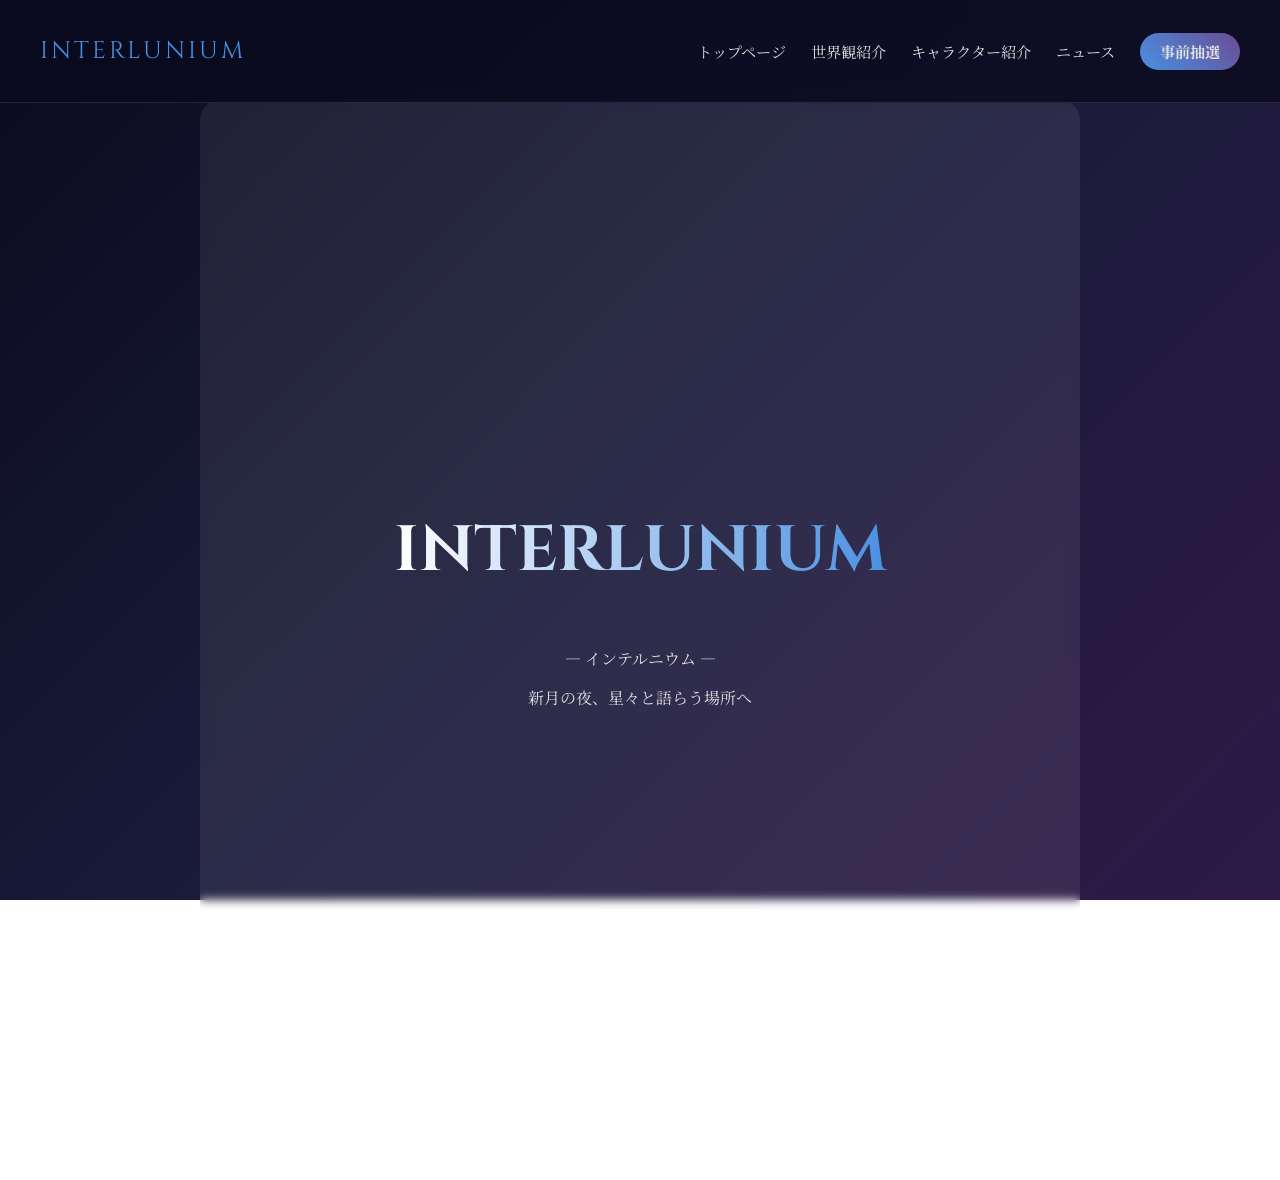
<file: index.html>
<!DOCTYPE html>
<html lang="ja">
<head>
    <meta charset="UTF-8">
    <meta name="viewport" content="width=device-width, initial-scale=1.0">
    <title>Interlunium - インテルニウム 公式サイト</title>
    <link rel="stylesheet" href="style.css"> <!-- 同じ階層のCSS -->
    <link href="https://fonts.googleapis.com/css2?family=Cinzel:wght@400;700&family=Noto+Serif+JP:wght@300;600&display=swap" rel="stylesheet">
</head>
<body>

    <header id="site-header">
        <nav class="nav-container">
            <div class="nav-logo">INTERLUNIUM</div>
            <ul class="nav-links">
                <li><a href="index.html">トップページ</a></li>
                <li><a href="html/world.html">世界観紹介</a></li>
                <li class="dropdown">
                    <a href="#" class="dropbtn">キャラクター紹介</a>
                    <ul class="dropdown-content">
                        <li><a href="html/hosibito.html">ホシビト</a></li>
                        <li><a href="html/sateraito.html">サテライト</a></li>
                    </ul>
                </li>
                <li><a href="html/news.html">ニュース</a></li>
                <li><a href="https://forms.google.com/your-dummy-url" target="_blank" class="btn-lottery">事前抽選</a></li>
            </ul>
        </nav>
    </header>

    <main>
        <section class="hero">
            <div class="hero-content fade-in">
                <h1>INTERLUNIUM</h1>
                <p class="subtitle">― インテルニウム ―</p>
                <p>新月の夜、星々と語らう場所へ</p>
            </div>
        </section>
    </main>

    <script src="script.js"></script> <!-- 同じ階層のJS -->
</body>
</html>
</file>
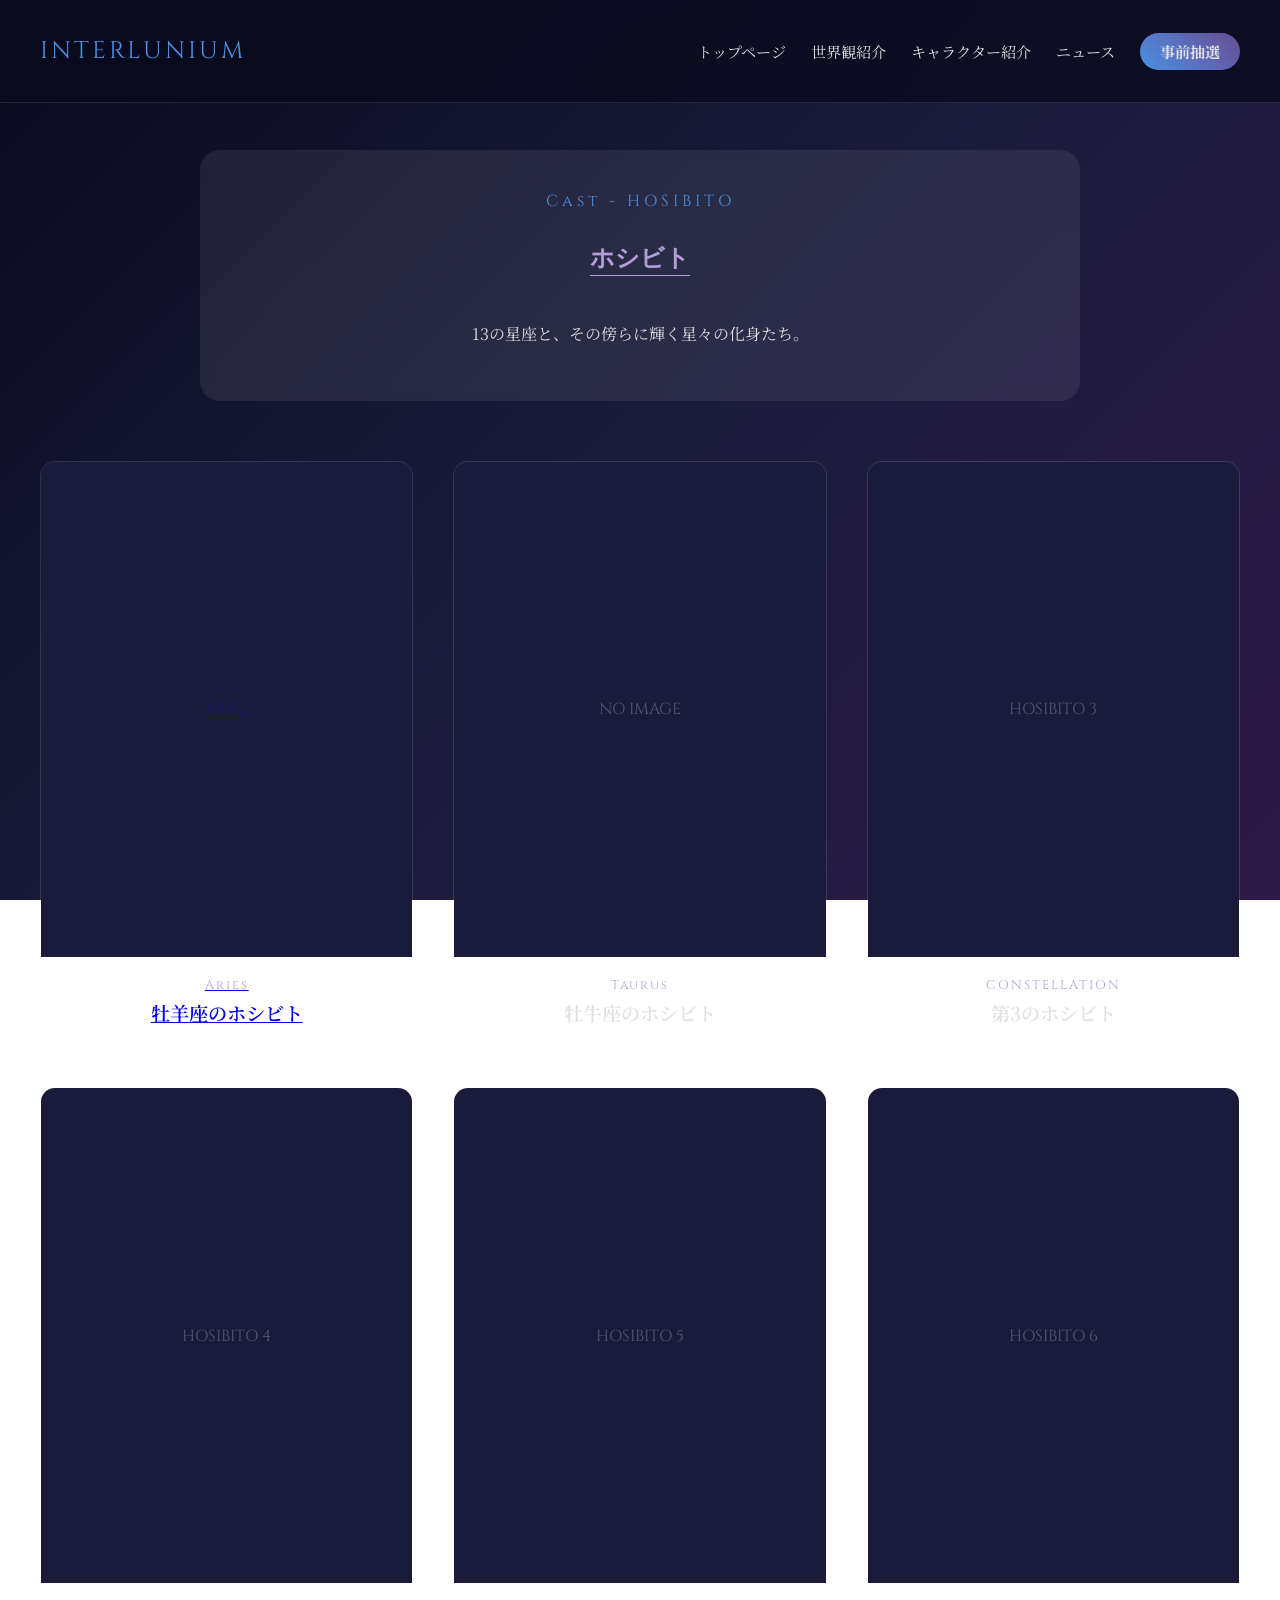
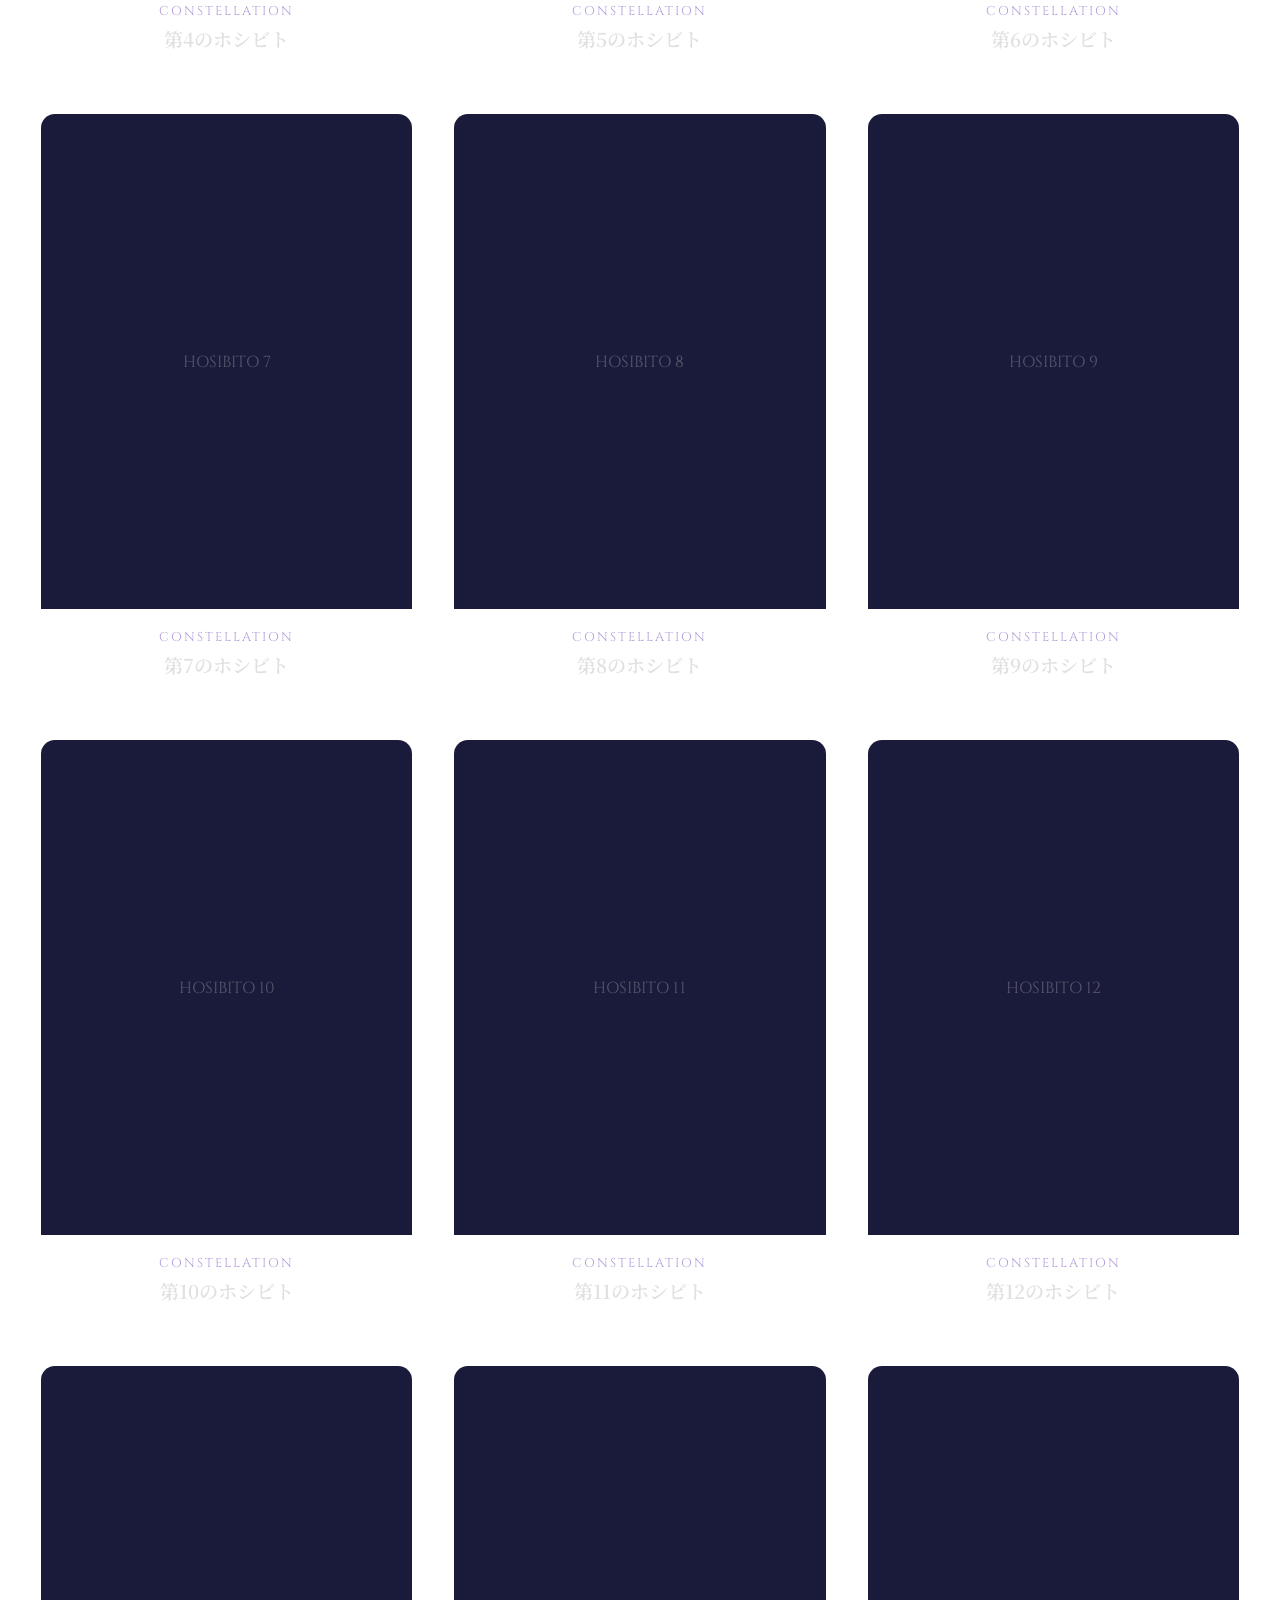
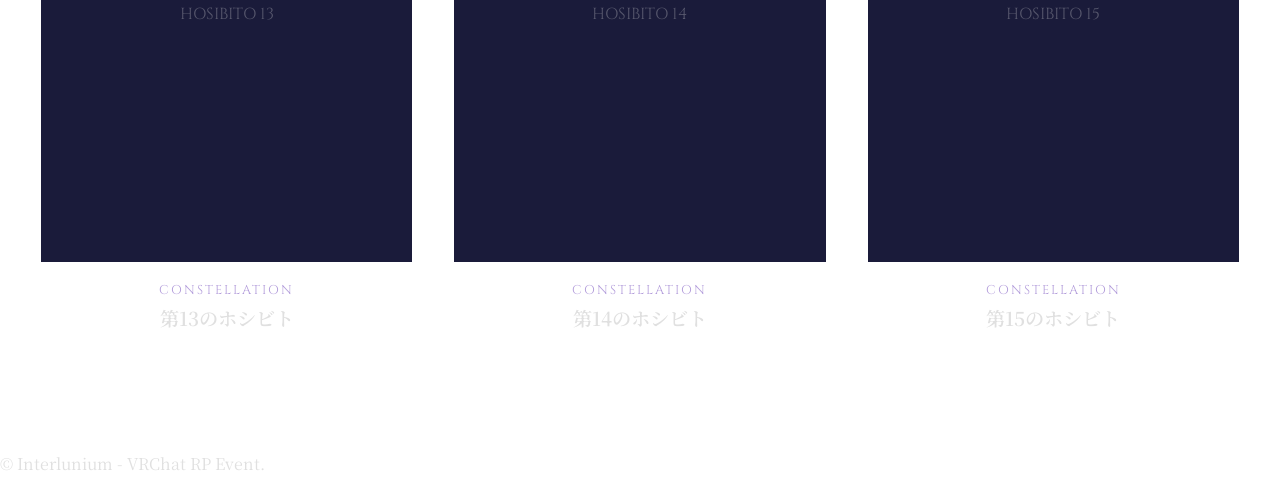
<file: html/hosibito.html>
<!DOCTYPE html>
<html lang="ja">
<head>
    <meta charset="UTF-8">
    <meta name="viewport" content="width=device-width, initial-scale=1.0">
    <title>HOSIBITO - Interlunium</title>
    <link rel="stylesheet" href="../style.css">
    <link href="https://fonts.googleapis.com/css2?family=Cinzel:wght@400;700&family=Noto+Serif+JP:wght@300;600&display=swap" rel="stylesheet">
</head>
<body>

    <header id="site-header">
        <nav class="nav-container">
            <div class="nav-logo">INTERLUNIUM</div>
            <ul class="nav-links">
                <li><a href="../index.html">トップページ</a></li>
                <li><a href="world.html">世界観紹介</a></li>
                <li class="dropdown">
                    <a href="#" class="dropbtn">キャラクター紹介</a>
                    <ul class="dropdown-content">
                        <li><a href="hosibito.html">ホシビト</a></li>
                        <li><a href="sateraito.html">サテライト</a></li>
                    </ul>
                </li>
                <li><a href="news.html">ニュース</a></li>
                <li><a href="https://forms.google.com/your-dummy-url" target="_blank" class="btn-lottery">事前抽選</a></li>
            </ul>
        </nav>
    </header>

    <main class="container">
        <section class="page-title fade-in">
            <span class="en-title">Cast - HOSIBITO</span>
            <h2>ホシビト</h2>
            <p>13の星座と、その傍らに輝く星々の化身たち。</p>
        </section>

        <div class="character-grid">
            <!-- キャラクターカードの例 -->
<a href="character/hosibito/aries.html" class="char-card-link">
    <div class="char-card fade-in">
        <div class="char-img-wrapper">
            <div class="no-img-placeholder">ARIES</div>
            <div class="char-overlay">
                <p class="char-description">クリックして詳細を見る</p>
            </div>
        </div>
        <div class="char-info">
            <span class="constellation-name">Aries</span>
            <h3>牡羊座のホシビト</h3>
        </div>
    </div>
</a>

            <!-- キャラクター2 -->
            <div class="char-card fade-in">
                <div class="char-img-wrapper">
                    <div class="no-img-placeholder">NO IMAGE</div>
                    <div class="char-overlay">
                        <p class="char-description">静かな夜を愛する、優しき星の守護者。</p>
                    </div>
                </div>
                <div class="char-info">
                    <span class="constellation-name">Taurus</span>
                    <h3>牡牛座のホシビト</h3>
                </div>
            </div>

            <!-- キャラクター3（以下、15人分繰り返す） -->
            <!-- ... -->

            <!-- ダミーで枠を増やしておきます -->
            <script>
                // 実際にはHTMLを直接書くのがSEO的に良いですが、
                // プレビュー用にJavaScriptでカードを増やしてみます
                const grid = document.querySelector('.character-grid');
                for(let i=3; i<=15; i++) {
                    grid.innerHTML += `
                    <div class="char-card fade-in">
                        <div class="char-img-wrapper">
                            <div class="no-img-placeholder">HOSIBITO ${i}</div>
                            <div class="char-overlay"><p class="char-description">ホシビトとの15分間の対話をお楽しみください。</p></div>
                        </div>
                        <div class="char-info">
                            <span class="constellation-name">CONSTELLATION</span>
                            <h3>第${i}のホシビト</h3>
                        </div>
                    </div>`;
                }
            </script>

        </div>
    </main>

    <footer>
        <p>&copy; Interlunium - VRChat RP Event.</p>
    </footer>

    <script src="../script.js"></script>
</body>
</html>
</file>
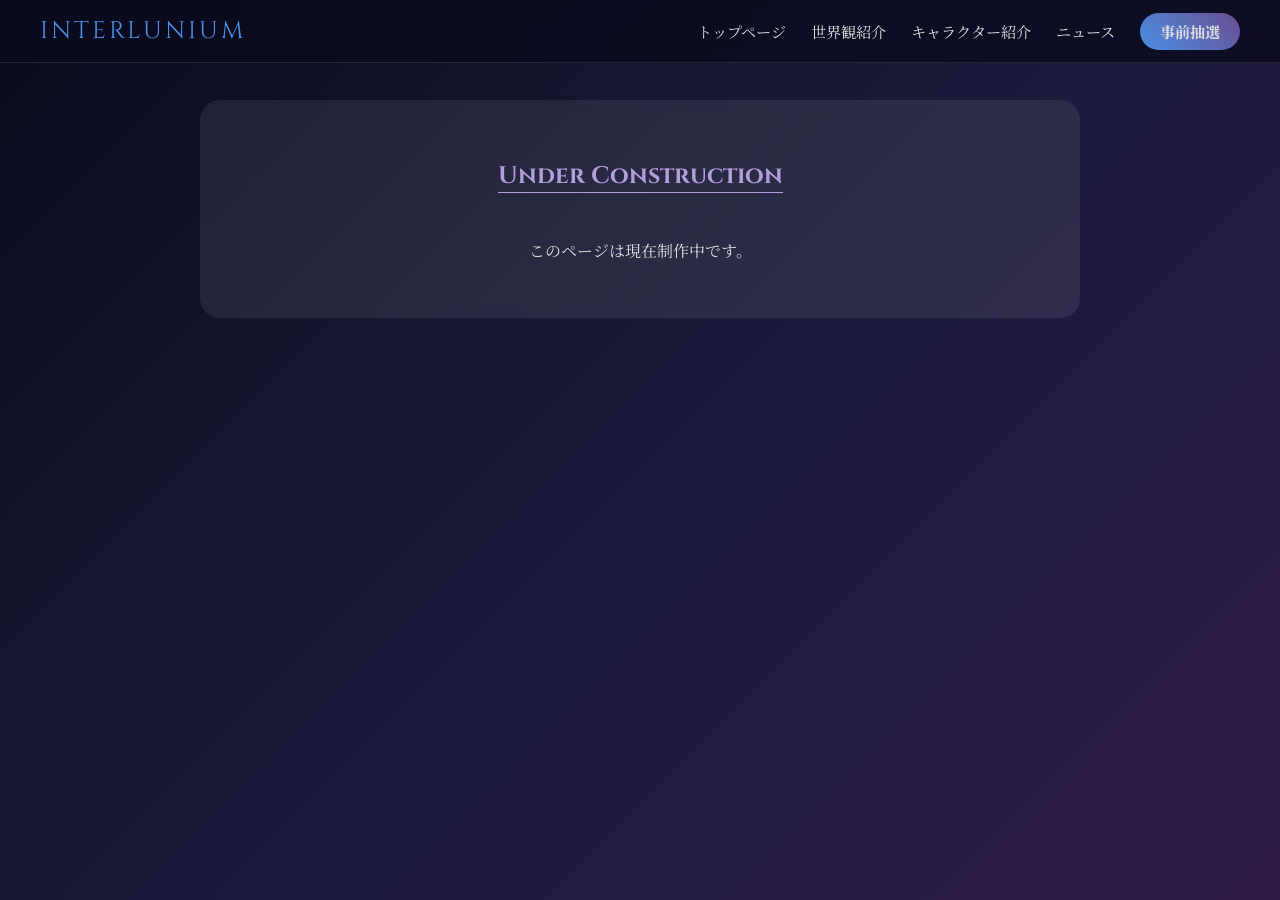
<file: html/news.html>
<!DOCTYPE html>
<html lang="ja">
<head>
    <meta charset="UTF-8">
    <meta name="viewport" content="width=device-width, initial-scale=1.0">
    <title>Page Title - Interlunium</title>
    <!-- 1つ上の階層にあるCSSを指定 -->
    <link rel="stylesheet" href="../style.css"> 
    <link href="https://fonts.googleapis.com/css2?family=Cinzel:wght@400;700&family=Noto+Serif+JP:wght@300;600&display=swap" rel="stylesheet">
</head>
<body>

    <header id="site-header">
        <nav class="nav-container">
            <div class="nav-logo">INTERLUNIUM</div>
            <ul class="nav-links">
                <!-- index.htmlは1つ上、同じフォルダのものはそのまま -->
                <li><a href="../index.html">トップページ</a></li>
                <li><a href="world.html">世界観紹介</a></li>
                <li class="dropdown">
                    <a href="#" class="dropbtn">キャラクター紹介</a>
                    <ul class="dropdown-content">
                        <li><a href="hosibito.html">ホシビト</a></li>
                        <li><a href="sateraito.html">サテライト</a></li>
                    </ul>
                </li>
                <li><a href="news.html">ニュース</a></li>
                <li><a href="https://forms.google.com/your-dummy-url" target="_blank" class="btn-lottery">事前抽選</a></li>
            </ul>
        </nav>
    </header>

    <main>
        <section class="fade-in">
            <!-- ここに各ページの内容を記述 -->
            <h2>Under Construction</h2>
            <p>このページは現在制作中です。</p>
        </section>
    </main>

    <!-- 1つ上の階層にあるJSを指定 -->
    <script src="../script.js"></script>
</body>
</html>
</file>
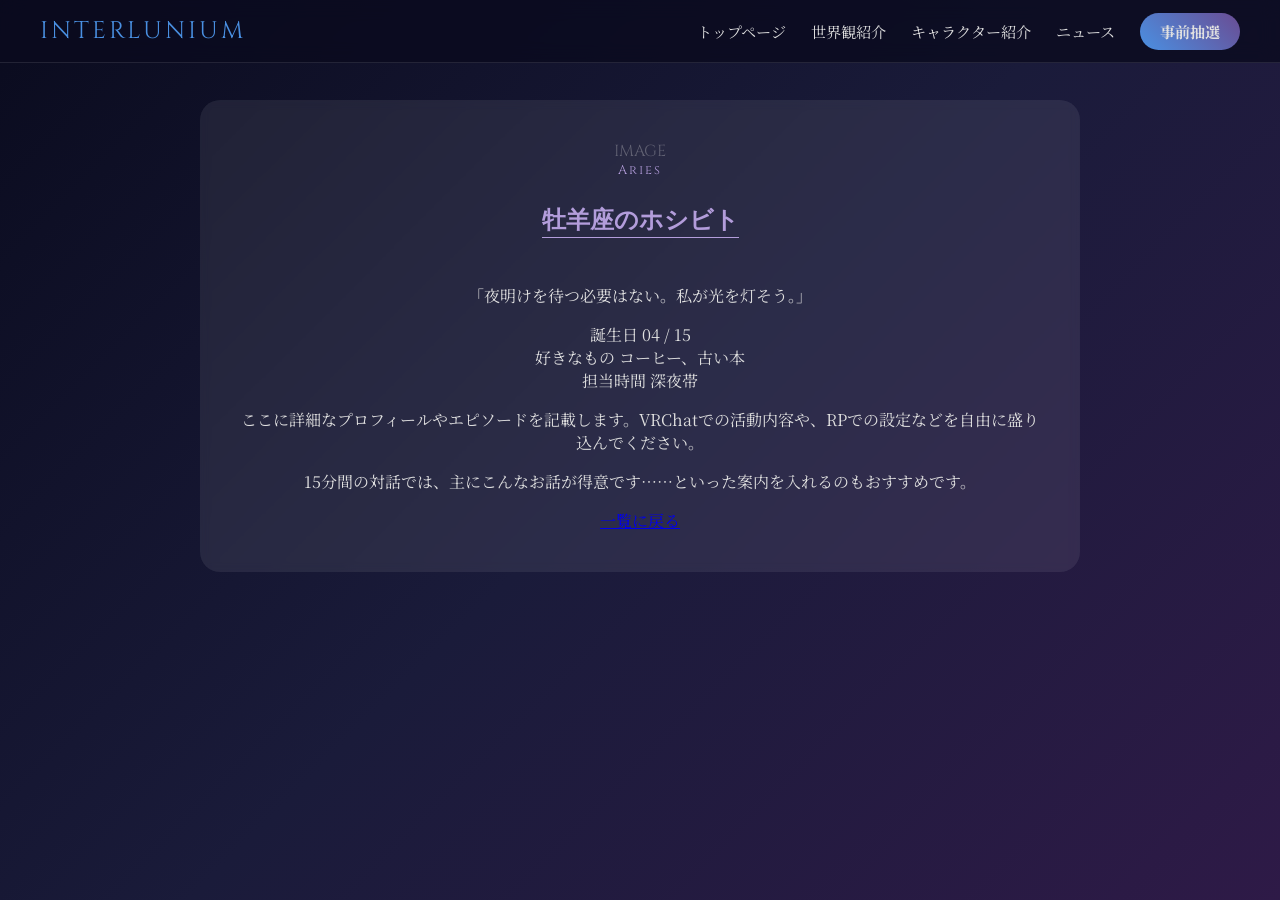
<file: html/character/hosibito/aries.html>
<!DOCTYPE html>
<html lang="ja">
<head>
    <meta charset="UTF-8">
    <meta name="viewport" content="width=device-width, initial-scale=1.0">
    <title>牡羊座のホシビト - Interlunium</title>
    <!-- 3つ上の階層のCSSを読み込む -->
    <link rel="stylesheet" href="../../../style.css">
    <link href="https://fonts.googleapis.com/css2?family=Cinzel:wght@400;700&family=Noto+Serif+JP:wght@300;600&display=swap" rel="stylesheet">
</head>
<body>

    <header id="site-header">
        <nav class="nav-container">
            <div class="nav-logo">INTERLUNIUM</div>
            <ul class="nav-links">
                <li><a href="../../../index.html">トップページ</a></li>
                <li><a href="../../world.html">世界観紹介</a></li>
                <li class="dropdown">
                    <a href="../../hosibito.html">キャラクター紹介</a>
                </li>
                <li><a href="../../news.html">ニュース</a></li>
                <li><a href="#" class="btn-lottery">事前抽選</a></li>
            </ul>
        </nav>
    </header>

    <main class="container detail-page">
        <section class="char-detail-layout fade-in">
            <!-- 左側：キャラクター画像 -->
            <div class="detail-img">
                <div class="no-img-placeholder large">IMAGE</div>
            </div>

            <!-- 右側：プロフィール情報 -->
            <div class="detail-profile">
                <span class="constellation-name">Aries</span>
                <h2 class="char-name">牡羊座のホシビト</h2>
                
                <div class="profile-box">
                    <p class="catchphrase">「夜明けを待つ必要はない。私が光を灯そう。」</p>
                    <div class="info-list">
                        <div class="info-item"><span>誕生日</span> 04 / 15</div>
                        <div class="info-item"><span>好きなもの</span> コーヒー、古い本</div>
                        <div class="info-item"><span>担当時間</span> 深夜帯</div>
                    </div>
                    <div class="biography">
                        <p>ここに詳細なプロフィールやエピソードを記載します。VRChatでの活動内容や、RPでの設定などを自由に盛り込んでください。</p>
                        <p>15分間の対話では、主にこんなお話が得意です……といった案内を入れるのもおすすめです。</p>
                    </div>
                </div>

                <a href="../../hosibito.html" class="btn-back">一覧に戻る</a>
            </div>
        </section>
    </main>

    <script src="../../../script.js"></script>
</body>
</html>
</file>
<file: style.css>
/* 基本設定 */
:root {
    --bg-deep: #0a0b1e;
    --bg-gradient: linear-gradient(135deg, #0a0b1e 0%, #1a1b3a 50%, #2e1a47 100%);
    --accent-blue: #4a90e2;
    --accent-purple: #b39ddb;
    --text-white: #e0e0e0;
    --glass: rgba(255, 255, 255, 0.08);
}

body {
    margin: 0;
    padding: 0;
    background: var(--bg-gradient);
    background-attachment: fixed;
    color: var(--text-white);
    font-family: 'Noto Serif JP', serif;
    overflow-x: hidden;
}

/* ヘッダー・ナビゲーション */
#site-header {
    position: fixed;
    top: 0;
    width: 100%;
    z-index: 1000;
    background: rgba(10, 11, 30, 0.8);
    backdrop-filter: blur(10px);
    border-bottom: 1px solid rgba(255, 255, 255, 0.1);
}

.nav-container {
    max-width: 1200px;
    margin: 0 auto;
    display: flex;
    justify-content: space-between;
    align-items: center;
    padding: 15px 20px;
}

.nav-logo {
    font-family: 'Cinzel', serif;
    font-size: 1.5rem;
    letter-spacing: 3px;
    color: var(--accent-blue);
}

.nav-links {
    list-style: none;
    display: flex;
    gap: 25px;
    margin: 0;
    padding: 0;
}

.nav-links a {
    text-decoration: none;
    color: var(--text-white);
    font-size: 0.95rem;
    transition: 0.3s;
    position: relative;
}

.nav-links a:hover {
    color: var(--accent-blue);
}

/* ドロップダウン */
.dropdown {
    position: relative;
}

.dropdown-content {
    display: none;
    position: absolute;
    top: 100%;
    left: 0;
    background: rgba(15, 15, 35, 0.95);
    min-width: 160px;
    box-shadow: 0 8px 16px rgba(0,0,0,0.5);
    padding: 10px 0;
    list-style: none;
    border-radius: 5px;
}

.dropdown:hover .dropdown-content {
    display: block;
    animation: fadeIn 0.3s;
}

.dropdown-content li a {
    padding: 10px 20px;
    display: block;
}

/* 抽選ボタンの強調 */
.btn-lottery {
    background: linear-gradient(45deg, #4a90e2, #6a4c93);
    padding: 8px 20px;
    border-radius: 50px;
    font-weight: bold;
}

.btn-lottery:hover {
    transform: scale(1.05);
    box-shadow: 0 0 15px rgba(74, 144, 226, 0.5);
}

/* コンテンツエリア */
.hero {
    height: 100vh;
    display: flex;
    justify-content: center;
    align-items: center;
    text-align: center;
}

.hero h1 {
    font-family: 'Cinzel', serif;
    font-size: 4rem;
    background: linear-gradient(to right, #fff, var(--accent-blue));
    -webkit-background-clip: text;
    -webkit-text-fill-color: transparent;
}

section {
    max-width: 800px;
    margin: 100px auto;
    padding: 40px;
    background: var(--glass);
    border-radius: 20px;
    backdrop-filter: blur(5px);
    text-align: center;
}

h2 {
    font-family: 'Cinzel', serif;
    color: var(--accent-purple);
    border-bottom: 1px solid var(--accent-purple);
    display: inline-block;
    margin-bottom: 30px;
}

/* アニメーション */
.fade-in {
    opacity: 0;
    transform: translateY(20px);
    transition: all 1s ease-out;
}

.fade-in.visible {
    opacity: 1;
    transform: translateY(0);
}

/* スマホ対応 */
@media (max-width: 768px) {
    .nav-links { display: none; } /* 本来はハンバーガーメニューの実装が必要 */
    .hero h1 { font-size: 2.5rem; }
}

/* キャラクターページ専用スタイル */
.page-title {
    margin-top: 150px;
    margin-bottom: 60px;
}

.en-title {
    font-family: 'Cinzel', serif;
    color: var(--accent-blue);
    letter-spacing: 4px;
    display: block;
    margin-bottom: 10px;
}

/* グリッドレイアウト */
.character-grid {
    display: grid;
    grid-template-columns: repeat(auto-fill, minmax(280px, 1fr));
    gap: 40px;
    padding: 0 20px;
    max-width: 1200px;
    margin: 0 auto 100px;
}

/* カードデザイン */
.char-card {
    background: rgba(255, 255, 255, 0.03);
    border: 1px solid rgba(255, 255, 255, 0.1);
    border-radius: 15px;
    overflow: hidden;
    transition: transform 0.4s ease, box-shadow 0.4s ease;
}

.char-card:hover {
    transform: translateY(-10px);
    box-shadow: 0 15px 30px rgba(74, 144, 226, 0.2);
    border-color: var(--accent-blue);
}

/* 画像エリア */
.char-img-wrapper {
    position: relative;
    aspect-ratio: 3 / 4; /* 縦長でかっこよく */
    overflow: hidden;
    background: #1a1b3a;
}

.char-img-wrapper img {
    width: 100%;
    height: 100%;
    object-fit: cover;
    transition: transform 0.6s ease;
}

.char-card:hover .char-img-wrapper img {
    transform: scale(1.1);
}

/* 画像がない時のプレースホルダー */
.no-img-placeholder {
    height: 100%;
    display: flex;
    align-items: center;
    justify-content: center;
    font-family: 'Cinzel', serif;
    opacity: 0.3;
}

/* ホバー時に現れる説明文 */
.char-overlay {
    position: absolute;
    top: 0; left: 0;
    width: 100%; height: 100%;
    background: rgba(10, 11, 30, 0.8);
    display: flex;
    align-items: center;
    justify-content: center;
    padding: 20px;
    box-sizing: border-box;
    opacity: 0;
    transition: opacity 0.4s ease;
}

.char-card:hover .char-overlay {
    opacity: 1;
}

.char-description {
    font-size: 0.9rem;
    line-height: 1.6;
    color: #fff;
    text-align: center;
}

/* 情報エリア */
.char-info {
    padding: 20px;
    text-align: center;
}

.constellation-name {
    font-family: 'Cinzel', serif;
    font-size: 0.8rem;
    color: var(--accent-purple);
    display: block;
    margin-bottom: 5px;
    letter-spacing: 2px;
}

.char-info h3 {
    margin: 0;
    font-size: 1.2rem;
    font-weight: 600;
}

/* スマホ対応 */
@media (max-width: 600px) {
    .character-grid {
        grid-template-columns: repeat(auto-fill, minmax(140px, 1fr)); /* スマホでは2列 */
        gap: 15px;
    }
    .char-info h3 { font-size: 1rem; }
    .char-info { padding: 10px; }
}
</file>
